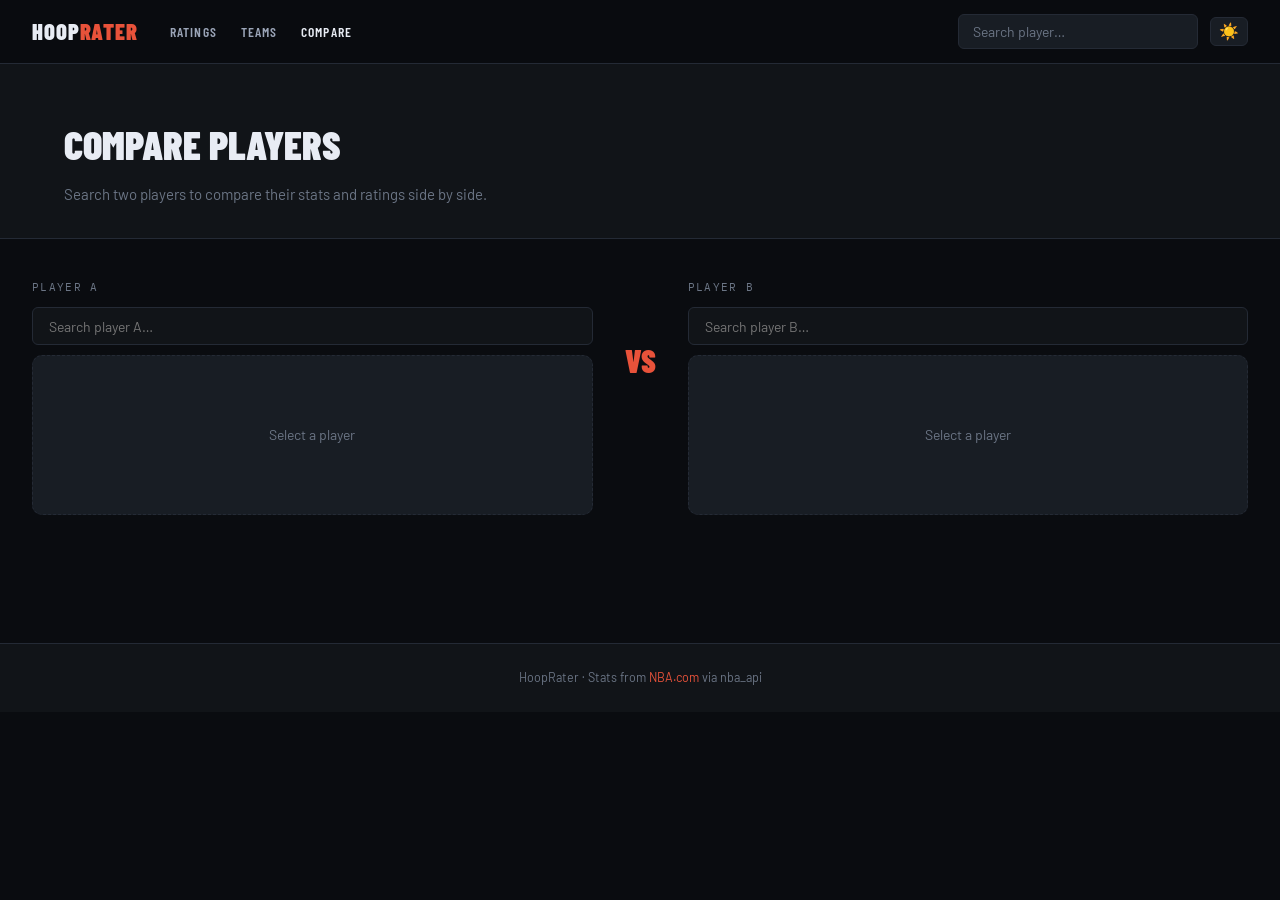
<file: templates/compare.html>
<!DOCTYPE html>
<html lang="en">
<head>
  <meta charset="UTF-8" />
  <meta name="viewport" content="width=device-width, initial-scale=1.0" />
  <title>Compare Players — HoopRater</title>
  <link rel="preconnect" href="https://fonts.googleapis.com" />
  <link href="https://fonts.googleapis.com/css2?family=Barlow+Condensed:ital,wght@0,400;0,600;0,700;0,900;1,700&family=IBM+Plex+Mono:wght@400;600&family=Barlow:wght@400;500;600&display=swap" rel="stylesheet" />
  <link rel="stylesheet" href="/static/css/main.css" />
</head>
<body>
  <nav class="nav">
    <a href="/" class="nav-logo">HOOP<span>RATER</span></a>
    <div class="nav-links">
      <a href="/">Ratings</a>
      <a href="/teams">Teams</a>
      <a href="/compare" class="active">Compare</a>
    </div>
    <div class="nav-right">
      <div class="search-wrap">
        <input id="search-input" type="text" placeholder="Search player…" autocomplete="off" />
        <div id="search-results" class="search-dropdown hidden"></div>
      </div>
      <button class="theme-toggle" id="theme-toggle" title="Toggle dark/light mode">☀️</button>
    </div>
  </nav>

  <div class="compare-hero">
    <div class="container">
      <h1>Compare Players</h1>
      <p>Search two players to compare their stats and ratings side by side.</p>
    </div>
  </div>

  <main class="container compare-main">
    <div class="compare-selectors">
      <div class="compare-picker" id="picker-a">
        <label>Player A</label>
        <input type="text" id="search-a" placeholder="Search player A…" autocomplete="off" />
        <div id="results-a" class="search-dropdown hidden"></div>
        <div id="card-a" class="compare-card-slot empty">Select a player</div>
      </div>

      <div class="vs-divider">VS</div>

      <div class="compare-picker" id="picker-b">
        <label>Player B</label>
        <input type="text" id="search-b" placeholder="Search player B…" autocomplete="off" />
        <div id="results-b" class="search-dropdown hidden"></div>
        <div id="card-b" class="compare-card-slot empty">Select a player</div>
      </div>
    </div>

    <!-- Populated by JS -->
    <div id="compare-table-wrap" class="hidden"></div>
  </main>

  <footer class="footer">
    <p>HoopRater · Stats from <a href="https://www.nba.com" target="_blank">NBA.com</a> via nba_api</p>
  </footer>

  <script src="/static/js/search.js"></script>
  <script src="/static/js/compare.js"></script>
  <script src="/static/js/home.js"></script>
</body>
</html>
</file>
<file: static/css/main.css>
/* ── HoopRater — main.css ───────────────────────────────────────────────── */

:root {
  --bg:        #0a0c10;
  --bg2:       #111418;
  --bg3:       #181d24;
  --border:    #242a35;
  --text:      #e8ecf4;
  --text-dim:  #6b7585;
  --text-mid:  #9ba5b8;
  --accent:    #e8523a;
  --accent2:   #f0a500;
  --green:     #36d68d;
  --red:       #e84040;

  /* Tier colors */
  --diamond:   #ffe066;
  --gold:      #d4af37;
  --silver:    #c0c0c0;
  --bronze:    #cd7f32;
  --tier-green:#4caf7d;
  --tier-grey: #7a8799;

  --radius:    6px;
  --font-head: 'Barlow Condensed', sans-serif;
  --font-body: 'Barlow', sans-serif;
  --font-mono: 'IBM Plex Mono', monospace;
}

*, *::before, *::after { box-sizing: border-box; margin: 0; padding: 0; }
html { scroll-behavior: smooth; }
body {
  background: var(--bg);
  color: var(--text);
  font-family: var(--font-body);
  font-size: 15px;
  line-height: 1.6;
  min-height: 100vh;
}

a { color: inherit; text-decoration: none; }
img { display: block; max-width: 100%; }

/* ── SCROLLBAR ── */
::-webkit-scrollbar { width: 6px; }
::-webkit-scrollbar-track { background: var(--bg2); }
::-webkit-scrollbar-thumb { background: var(--border); border-radius: 3px; }

/* ─────────────────────────────────────────────────────────────────────────── */
/* NAV                                                                         */
/* ─────────────────────────────────────────────────────────────────────────── */
.nav {
  position: sticky;
  top: 0;
  z-index: 100;
  display: flex;
  align-items: center;
  gap: 2rem;
  padding: .85rem 2rem;
  background: rgba(10,12,16,.92);
  backdrop-filter: blur(12px);
  border-bottom: 1px solid var(--border);
}

.nav-logo {
  font-family: var(--font-head);
  font-weight: 900;
  font-size: 1.4rem;
  letter-spacing: .04em;
  color: var(--text);
}
.nav-logo span { color: var(--accent); }

.nav-links { display: flex; gap: 1.5rem; }
.nav-links a {
  font-family: var(--font-head);
  font-weight: 600;
  font-size: .85rem;
  letter-spacing: .08em;
  text-transform: uppercase;
  color: var(--text-mid);
  transition: color .2s;
}
.nav-links a:hover, .nav-links a.active { color: var(--text); }

.search-wrap {
  margin-left: auto;
  position: relative;
  width: 240px;
}
.search-wrap input {
  width: 100%;
  background: var(--bg3);
  border: 1px solid var(--border);
  border-radius: var(--radius);
  color: var(--text);
  font-family: var(--font-body);
  font-size: .875rem;
  padding: .5rem .85rem;
  outline: none;
  transition: border-color .2s;
}
.search-wrap input:focus { border-color: var(--accent); }
.search-wrap input::placeholder { color: var(--text-dim); }

.search-dropdown {
  position: absolute;
  top: calc(100% + 6px);
  left: 0; right: 0;
  background: var(--bg2);
  border: 1px solid var(--border);
  border-radius: var(--radius);
  z-index: 200;
  overflow: hidden;
}
.search-dropdown.hidden { display: none; }
.search-dropdown a {
  display: block;
  padding: .6rem 1rem;
  font-size: .875rem;
  border-bottom: 1px solid var(--border);
  transition: background .15s;
}
.search-dropdown a:last-child { border-bottom: none; }
.search-dropdown a:hover { background: var(--bg3); }
.search-dropdown .sr-name { font-weight: 600; }
.search-dropdown .sr-team { color: var(--text-dim); font-size: .78rem; }

/* ─────────────────────────────────────────────────────────────────────────── */
/* HERO                                                                        */
/* ─────────────────────────────────────────────────────────────────────────── */
.hero {
  position: relative;
  overflow: hidden;
  padding: 5rem 2rem 4rem;
  background: linear-gradient(135deg, #0a0c10 0%, #131820 60%, #0d1520 100%);
  border-bottom: 1px solid var(--border);
}
.hero-inner { position: relative; z-index: 2; max-width: 700px; }
.hero-eyebrow {
  font-family: var(--font-mono);
  font-size: .75rem;
  letter-spacing: .2em;
  color: var(--accent);
  text-transform: uppercase;
  margin-bottom: 1rem;
}
.hero h1 {
  font-family: var(--font-head);
  font-size: clamp(2.8rem, 6vw, 5.5rem);
  font-weight: 900;
  line-height: 1;
  letter-spacing: -.01em;
  text-transform: uppercase;
}
.hero h1 em {
  font-style: italic;
  color: var(--accent);
}
.hero-sub {
  margin-top: 1.25rem;
  color: var(--text-mid);
  font-size: 1rem;
  max-width: 480px;
}

/* Decorative grid */
.hero-grid-deco {
  position: absolute;
  inset: 0;
  background-image:
    linear-gradient(var(--border) 1px, transparent 1px),
    linear-gradient(90deg, var(--border) 1px, transparent 1px);
  background-size: 60px 60px;
  opacity: .15;
  pointer-events: none;
}

/* ─────────────────────────────────────────────────────────────────────────── */
/* LEGEND BAR                                                                  */
/* ─────────────────────────────────────────────────────────────────────────── */
.legend-bar {
  display: flex;
  flex-wrap: wrap;
  gap: .5rem 1.5rem;
  padding: .75rem 2rem;
  background: var(--bg2);
  border-bottom: 1px solid var(--border);
  font-family: var(--font-mono);
  font-size: .7rem;
  letter-spacing: .05em;
}
.tier.diamond { color: var(--diamond); }
.tier.gold    { color: var(--gold); }
.tier.silver  { color: var(--silver); }
.tier.bronze  { color: var(--bronze); }
.tier.green   { color: var(--tier-green); }
.tier.grey    { color: var(--tier-grey); }

/* ─────────────────────────────────────────────────────────────────────────── */
/* CONTAINER                                                                   */
/* ─────────────────────────────────────────────────────────────────────────── */
.container {
  max-width: 1280px;
  margin: 0 auto;
  padding: 0 2rem;
}

/* ─────────────────────────────────────────────────────────────────────────── */
/* SECTION HEADER                                                              */
/* ─────────────────────────────────────────────────────────────────────────── */
.section-header { padding: 2.5rem 0 1.5rem; }
.section-header h2 {
  font-family: var(--font-head);
  font-weight: 700;
  font-size: 1.8rem;
  text-transform: uppercase;
  letter-spacing: .02em;
}
.section-sub { color: var(--text-dim); font-size: .875rem; margin-top: .25rem; }

/* ─────────────────────────────────────────────────────────────────────────── */
/* PLAYER GRID                                                                 */
/* ─────────────────────────────────────────────────────────────────────────── */
.player-grid {
  display: grid;
  grid-template-columns: repeat(auto-fill, minmax(280px, 1fr));
  gap: 1.25rem;
  padding-bottom: 4rem;
}

.player-card {
  position: relative;
  display: flex;
  flex-direction: column;
  background: var(--bg2);
  border: 1px solid var(--border);
  border-radius: 10px;
  overflow: hidden;
  transition: transform .2s, box-shadow .2s, border-color .2s;
  animation: fadeUp .4s ease both;
  animation-delay: calc(var(--rank) * 40ms);
  cursor: pointer;
}
.player-card:hover {
  transform: translateY(-4px);
  box-shadow: 0 16px 40px rgba(0,0,0,.5);
  border-color: rgba(232,82,58,.35);
}
.player-card.diamond { border-color: rgba(255,224,102,.2); }
.player-card.gold    { border-color: rgba(212,175,55,.2); }
.player-card.silver  { border-color: rgba(192,192,192,.15); }

@keyframes fadeUp {
  from { opacity: 0; transform: translateY(16px); }
  to   { opacity: 1; transform: translateY(0); }
}

/* Rank */
.card-rank {
  position: absolute;
  top: .75rem;
  left: .75rem;
  font-family: var(--font-mono);
  font-size: .65rem;
  color: var(--text-dim);
  letter-spacing: .1em;
}

/* OVR badge */
.card-ovr-badge {
  position: absolute;
  top: .6rem;
  right: .75rem;
  display: flex;
  flex-direction: column;
  align-items: center;
  line-height: 1;
  padding: .4rem .55rem;
  border-radius: var(--radius);
  background: var(--bg3);
}
.ovr-number {
  font-family: var(--font-head);
  font-weight: 900;
  font-size: 1.6rem;
}
.ovr-label {
  font-family: var(--font-mono);
  font-size: .55rem;
  letter-spacing: .1em;
  color: var(--text-dim);
}
.badge-diamond .ovr-number { color: var(--diamond); }
.badge-gold    .ovr-number { color: var(--gold); }
.badge-silver  .ovr-number { color: var(--silver); }
.badge-bronze  .ovr-number { color: var(--bronze); }
.badge-green   .ovr-number { color: var(--tier-green); }
.badge-grey    .ovr-number { color: var(--tier-grey); }

/* Headshot */
.card-headshot {
  height: 180px;
  background: linear-gradient(180deg, var(--bg3) 0%, var(--bg2) 100%);
  display: flex;
  align-items: flex-end;
  justify-content: center;
  overflow: hidden;
}
.card-headshot img {
  height: 100%;
  width: auto;
  object-fit: contain;
  object-position: top center;
  filter: drop-shadow(0 4px 12px rgba(0,0,0,.4));
}

/* Info */
.card-info {
  padding: 1rem 1rem .75rem;
  display: flex;
  flex-direction: column;
  gap: .25rem;
}
.card-name {
  font-family: var(--font-head);
  font-weight: 700;
  font-size: 1.1rem;
  text-transform: uppercase;
  letter-spacing: .02em;
}
.card-meta {
  font-size: .75rem;
  color: var(--text-dim);
  font-family: var(--font-mono);
  letter-spacing: .05em;
}
.card-stats-row {
  display: flex;
  gap: 1rem;
  margin-top: .35rem;
  font-size: .8rem;
  color: var(--text-mid);
}
.card-stats-row strong {
  color: var(--text);
  font-weight: 600;
  font-family: var(--font-mono);
}
.card-stats-row.small {
  font-size: .72rem;
  color: var(--text-dim);
  margin-top: .1rem;
}

.card-tier-label {
  padding: .45rem 1rem;
  font-family: var(--font-mono);
  font-size: .68rem;
  letter-spacing: .12em;
  text-transform: uppercase;
  border-top: 1px solid var(--border);
  background: rgba(255,255,255,.02);
}

/* ─────────────────────────────────────────────────────────────────────────── */
/* PLAYER DETAIL HERO                                                          */
/* ─────────────────────────────────────────────────────────────────────────── */
.player-hero {
  position: relative;
  background: linear-gradient(160deg, var(--bg) 0%, #0f1620 100%);
  border-bottom: 1px solid var(--border);
  overflow: hidden;
}
.player-hero-bg {
  position: absolute;
  inset: 0;
  background-image:
    linear-gradient(var(--border) 1px, transparent 1px),
    linear-gradient(90deg, var(--border) 1px, transparent 1px);
  background-size: 48px 48px;
  opacity: .08;
}
.player-hero-inner {
  position: relative;
  z-index: 2;
  display: flex;
  align-items: flex-end;
  gap: 2.5rem;
  padding-top: 3rem;
  padding-bottom: 0;
}

.player-photo-wrap {
  flex-shrink: 0;
  width: 220px;
  height: 220px;
  display: flex;
  align-items: flex-end;
  justify-content: center;
}
.player-photo {
  width: 100%;
  height: 100%;
  object-fit: contain;
  object-position: bottom center;
  filter: drop-shadow(0 8px 24px rgba(0,0,0,.6));
}

.player-hero-info { flex: 1; padding-bottom: 2rem; }
.player-pos-tag {
  font-family: var(--font-mono);
  font-size: .72rem;
  color: var(--accent);
  letter-spacing: .15em;
  text-transform: uppercase;
  margin-bottom: .5rem;
}
.player-name {
  font-family: var(--font-head);
  font-weight: 900;
  font-size: clamp(2.2rem, 5vw, 4rem);
  text-transform: uppercase;
  letter-spacing: -.01em;
  line-height: 1;
}
.player-season {
  color: var(--text-dim);
  font-size: .8rem;
  font-family: var(--font-mono);
  margin-top: .5rem;
  letter-spacing: .05em;
}

/* Big 5 */
.big5 {
  display: flex;
  gap: 2rem;
  margin-top: 1.5rem;
}
.big5-stat { display: flex; flex-direction: column; }
.big5-val {
  font-family: var(--font-head);
  font-weight: 700;
  font-size: 1.9rem;
  line-height: 1;
}
.big5-lbl {
  font-family: var(--font-mono);
  font-size: .62rem;
  letter-spacing: .12em;
  color: var(--text-dim);
  text-transform: uppercase;
}

/* OVR hero badge */
.ovr-hero-wrap {
  flex-shrink: 0;
  padding-bottom: 2rem;
}
.ovr-hero {
  display: flex;
  flex-direction: column;
  align-items: center;
  justify-content: center;
  width: 130px;
  height: 130px;
  border-radius: 12px;
  background: var(--bg3);
  border: 2px solid var(--border);
  line-height: 1;
  gap: .25rem;
}
.ovr-hero-num {
  font-family: var(--font-head);
  font-weight: 900;
  font-size: 3.5rem;
}
.ovr-hero-lbl {
  font-family: var(--font-mono);
  font-size: .6rem;
  letter-spacing: .15em;
  color: var(--text-dim);
}
.ovr-hero-tier {
  font-family: var(--font-mono);
  font-size: .6rem;
  letter-spacing: .08em;
  text-transform: uppercase;
}
.badge-diamond.ovr-hero { border-color: var(--diamond); box-shadow: 0 0 32px rgba(255,224,102,.15); }
.badge-gold.ovr-hero    { border-color: var(--gold);    box-shadow: 0 0 32px rgba(212,175,55,.15); }
.badge-silver.ovr-hero  { border-color: var(--silver);  box-shadow: 0 0 24px rgba(192,192,192,.1); }
.badge-bronze.ovr-hero  { border-color: var(--bronze); }

.badge-diamond .ovr-hero-num { color: var(--diamond); }
.badge-gold    .ovr-hero-num { color: var(--gold); }
.badge-silver  .ovr-hero-num { color: var(--silver); }
.badge-bronze  .ovr-hero-num { color: var(--bronze); }
.badge-green   .ovr-hero-num { color: var(--tier-green); }
.badge-grey    .ovr-hero-num { color: var(--tier-grey); }

/* ─────────────────────────────────────────────────────────────────────────── */
/* PLAYER MAIN CONTENT                                                         */
/* ─────────────────────────────────────────────────────────────────────────── */
.player-main { padding: 3rem 2rem 5rem; }
.player-cols {
  display: grid;
  grid-template-columns: 1fr 1fr;
  gap: 3rem;
}
@media (max-width: 800px) { .player-cols { grid-template-columns: 1fr; } }

.section-title {
  font-family: var(--font-head);
  font-weight: 700;
  font-size: 1.1rem;
  text-transform: uppercase;
  letter-spacing: .1em;
  color: var(--text-dim);
  margin-bottom: 1rem;
  padding-bottom: .5rem;
  border-bottom: 1px solid var(--border);
}

/* Stat table */
.stat-table {
  width: 100%;
  border-collapse: collapse;
  font-size: .875rem;
}
.stat-table th {
  font-family: var(--font-mono);
  font-size: .65rem;
  letter-spacing: .1em;
  text-transform: uppercase;
  color: var(--text-dim);
  text-align: left;
  padding: .5rem .75rem;
  border-bottom: 1px solid var(--border);
}
.stat-table td {
  padding: .6rem .75rem;
  border-bottom: 1px solid rgba(255,255,255,.04);
}
.stat-table tr:last-child td { border-bottom: none; }
.stat-table tr:hover td { background: rgba(255,255,255,.03); }
.mono { font-family: var(--font-mono); }
.ctx { font-size: .72rem; color: var(--text-dim); }
.pos { color: var(--green); }
.neg { color: var(--red); }

/* Attribute bars */
.attr-list { display: flex; flex-direction: column; gap: .85rem; }
.attr-row { display: flex; align-items: center; gap: .75rem; }
.attr-name {
  font-family: var(--font-mono);
  font-size: .72rem;
  color: var(--text-mid);
  width: 110px;
  flex-shrink: 0;
  letter-spacing: .04em;
}
.attr-bar-wrap {
  flex: 1;
  height: 8px;
  background: var(--bg3);
  border-radius: 4px;
  overflow: hidden;
}
.attr-bar {
  height: 100%;
  width: var(--pct);
  background: var(--clr);
  border-radius: 4px;
  transition: width .6s cubic-bezier(.22,1,.36,1);
}
.attr-val {
  font-size: .8rem;
  font-weight: 600;
  width: 30px;
  text-align: right;
}

.rating-explain {
  margin-top: 2.5rem;
  padding: 1.25rem;
  background: var(--bg3);
  border: 1px solid var(--border);
  border-radius: var(--radius);
}
.rating-explain h3 {
  font-family: var(--font-head);
  font-size: .95rem;
  text-transform: uppercase;
  letter-spacing: .06em;
  margin-bottom: .75rem;
}
.rating-explain p, .rating-explain li {
  font-size: .82rem;
  color: var(--text-mid);
  line-height: 1.7;
}
.rating-explain ul {
  margin: .5rem 0 .5rem 1.25rem;
}
.rating-explain strong { color: var(--text); }

/* ─────────────────────────────────────────────────────────────────────────── */
/* COMPARE PAGE                                                                */
/* ─────────────────────────────────────────────────────────────────────────── */
.compare-hero {
  padding: 3rem 2rem 2rem;
  border-bottom: 1px solid var(--border);
  background: var(--bg2);
}
.compare-hero h1 {
  font-family: var(--font-head);
  font-weight: 900;
  font-size: 2.5rem;
  text-transform: uppercase;
}
.compare-hero p { color: var(--text-dim); margin-top: .4rem; }

.compare-main { padding: 2.5rem 2rem 5rem; }
.compare-selectors {
  display: flex;
  align-items: flex-start;
  gap: 2rem;
  margin-bottom: 3rem;
}
.compare-picker {
  flex: 1;
  position: relative;
  display: flex;
  flex-direction: column;
  gap: .6rem;
}
.compare-picker label {
  font-family: var(--font-mono);
  font-size: .7rem;
  letter-spacing: .12em;
  text-transform: uppercase;
  color: var(--text-dim);
}
.compare-picker input {
  background: var(--bg2);
  border: 1px solid var(--border);
  border-radius: var(--radius);
  color: var(--text);
  font-family: var(--font-body);
  font-size: .875rem;
  padding: .6rem 1rem;
  outline: none;
  width: 100%;
}
.compare-picker input:focus { border-color: var(--accent); }

.compare-card-slot {
  background: var(--bg3);
  border: 1px dashed var(--border);
  border-radius: 10px;
  padding: 2rem 1rem;
  text-align: center;
  color: var(--text-dim);
  font-size: .875rem;
  min-height: 160px;
  display: flex;
  align-items: center;
  justify-content: center;
}

.vs-divider {
  font-family: var(--font-head);
  font-weight: 900;
  font-size: 2rem;
  color: var(--accent);
  padding-top: 3.5rem;
  flex-shrink: 0;
}

/* Compare table */
.compare-table-outer { overflow-x: auto; }
.compare-table {
  width: 100%;
  border-collapse: collapse;
  font-size: .875rem;
}
.compare-table th {
  font-family: var(--font-mono);
  font-size: .68rem;
  letter-spacing: .1em;
  text-transform: uppercase;
  color: var(--text-dim);
  padding: .6rem 1rem;
  border-bottom: 1px solid var(--border);
  text-align: center;
}
.compare-table th.cat-col { text-align: left; }
.compare-table td {
  padding: .65rem 1rem;
  text-align: center;
  border-bottom: 1px solid rgba(255,255,255,.04);
  font-family: var(--font-mono);
}
.compare-table .cat-col { text-align: left; color: var(--text-mid); font-family: var(--font-body); }
.compare-table tr:hover td { background: rgba(255,255,255,.03); }
.better { color: var(--green); font-weight: 600; }

/* ─────────────────────────────────────────────────────────────────────────── */
/* FOOTER                                                                      */
/* ─────────────────────────────────────────────────────────────────────────── */
.footer {
  padding: 1.5rem 2rem;
  border-top: 1px solid var(--border);
  background: var(--bg2);
  font-size: .78rem;
  color: var(--text-dim);
  text-align: center;
}
.footer a { color: var(--accent); }
.footer a:hover { text-decoration: underline; }

.hidden { display: none !important; }

/* ─────────────────────────────────────────────────────────────────────────── */
/* LIGHT MODE                                                                  */
/* ─────────────────────────────────────────────────────────────────────────── */
body.light {
  --bg:        #f4f5f8;
  --bg2:       #ffffff;
  --bg3:       #eaecf1;
  --border:    #d0d5e0;
  --text:      #111418;
  --text-dim:  #7a8090;
  --text-mid:  #444a58;
}
body.light .nav           { background: rgba(244,245,248,.95); }
body.light .player-hero   { background: linear-gradient(160deg,#eef0f5 0%,#dde0ea 100%); }
body.light .hero          { background: linear-gradient(135deg,#eef0f5 0%,#dce0ec 100%); }
body.light .stat-table td { border-bottom-color: rgba(0,0,0,.06); }
body.light .rating-explain{ background: #fff; }
body.light .shot-summary  { background: #fff; }

/* ─────────────────────────────────────────────────────────────────────────── */
/* NAV RIGHT GROUP                                                             */
/* ─────────────────────────────────────────────────────────────────────────── */
.nav-right {
  display: flex;
  align-items: center;
  gap: .75rem;
  margin-left: auto;
}
.theme-toggle {
  background: var(--bg3);
  border: 1px solid var(--border);
  border-radius: var(--radius);
  cursor: pointer;
  font-size: 1rem;
  padding: .35rem .5rem;
  line-height: 1;
  transition: background .2s;
}
.theme-toggle:hover { background: var(--border); }

/* ─────────────────────────────────────────────────────────────────────────── */
/* HERO STATS BAR                                                              */
/* ─────────────────────────────────────────────────────────────────────────── */
.hero-stats-bar {
  display: flex;
  gap: 2.5rem;
  margin-top: 2rem;
  padding-top: 1.5rem;
  border-top: 1px solid rgba(255,255,255,.1);
}
.hero-stat { display: flex; flex-direction: column; }
.hs-val {
  font-family: var(--font-head);
  font-weight: 900;
  font-size: 1.8rem;
  line-height: 1;
  color: var(--accent);
}
.hs-lbl {
  font-family: var(--font-mono);
  font-size: .6rem;
  letter-spacing: .12em;
  color: var(--text-dim);
  text-transform: uppercase;
  margin-top: .2rem;
}

/* ─────────────────────────────────────────────────────────────────────────── */
/* FILTER BAR                                                                  */
/* ─────────────────────────────────────────────────────────────────────────── */
.filter-bar {
  display: flex;
  align-items: center;
  gap: 1rem;
  padding: .75rem 2rem;
  background: var(--bg2);
  border-bottom: 1px solid var(--border);
  flex-wrap: wrap;
}
.filter-label {
  font-family: var(--font-mono);
  font-size: .65rem;
  letter-spacing: .15em;
  color: var(--text-dim);
  flex-shrink: 0;
}
.filter-tabs { display: flex; gap: .4rem; flex-wrap: wrap; }
.ftab {
  background: var(--bg3);
  border: 1px solid var(--border);
  border-radius: 20px;
  color: var(--text-mid);
  cursor: pointer;
  font-family: var(--font-mono);
  font-size: .68rem;
  letter-spacing: .06em;
  padding: .35rem .85rem;
  transition: all .2s;
}
.ftab:hover { border-color: var(--accent); color: var(--text); }
.ftab.active {
  background: var(--accent);
  border-color: var(--accent);
  color: #fff;
}
.sort-wrap {
  margin-left: auto;
  display: flex;
  align-items: center;
  gap: .5rem;
  font-family: var(--font-mono);
  font-size: .65rem;
  color: var(--text-dim);
  letter-spacing: .1em;
}
.sort-wrap select {
  background: var(--bg3);
  border: 1px solid var(--border);
  border-radius: var(--radius);
  color: var(--text);
  font-family: var(--font-mono);
  font-size: .72rem;
  padding: .3rem .6rem;
  outline: none;
  cursor: pointer;
}

/* ─────────────────────────────────────────────────────────────────────────── */
/* TEAM STRIPE ON CARDS                                                        */
/* ─────────────────────────────────────────────────────────────────────────── */
.card-team-stripe {
  height: 4px;
  width: 100%;
  opacity: .85;
  border-radius: 10px 10px 0 0;
}
.player-card:hover .card-team-stripe { opacity: 1; }

/* ─────────────────────────────────────────────────────────────────────────── */
/* PLAYER HERO TEAM ACCENT                                                     */
/* ─────────────────────────────────────────────────────────────────────────── */
.player-hero-accent {
  position: absolute;
  top: 0; left: 0; right: 0;
  height: 5px;
  background: var(--team-clr, var(--accent));
  z-index: 3;
}

/* ─────────────────────────────────────────────────────────────────────────── */
/* BREADCRUMB                                                                  */
/* ─────────────────────────────────────────────────────────────────────────── */
.breadcrumb {
  margin-bottom: .5rem;
}
.breadcrumb a {
  font-family: var(--font-mono);
  font-size: .72rem;
  color: var(--text-dim);
  letter-spacing: .05em;
  transition: color .2s;
}
.breadcrumb a:hover { color: var(--accent); }

/* ─────────────────────────────────────────────────────────────────────────── */
/* CALLOUT BADGES                                                              */
/* ─────────────────────────────────────────────────────────────────────────── */
.callout-badges {
  display: flex;
  flex-wrap: wrap;
  gap: .4rem;
  margin-top: 1rem;
}
.cbadge {
  background: rgba(255,255,255,.06);
  border: 1px solid var(--border);
  border-radius: 20px;
  font-family: var(--font-mono);
  font-size: .65rem;
  letter-spacing: .04em;
  padding: .3rem .7rem;
  color: var(--text-mid);
  white-space: nowrap;
}
.gold-badge {
  background: rgba(255,215,0,.12);
  border-color: rgba(255,215,0,.4);
  color: var(--diamond);
}

/* ─────────────────────────────────────────────────────────────────────────── */
/* OVR HERO GAME LABEL                                                         */
/* ─────────────────────────────────────────────────────────────────────────── */
.ovr-hero-game {
  font-family: var(--font-mono);
  font-size: .52rem;
  color: var(--text-dim);
  letter-spacing: .08em;
  margin-top: .15rem;
}

/* ─────────────────────────────────────────────────────────────────────────── */
/* SHOOTING ARC SUMMARY                                                        */
/* ─────────────────────────────────────────────────────────────────────────── */
.shot-summary {
  margin-top: 1.5rem;
  padding: 1.25rem;
  background: var(--bg3);
  border: 1px solid var(--border);
  border-radius: var(--radius);
}
.shot-grid {
  display: flex;
  gap: 1rem;
  justify-content: space-around;
  margin-top: .75rem;
}
.shot-cell { flex: 1; max-width: 90px; }
.shot-cell svg { width: 100%; height: auto; overflow: visible; }

/* ─────────────────────────────────────────────────────────────────────────── */
/* RATING EXPLAIN LINK                                                         */
/* ─────────────────────────────────────────────────────────────────────────── */
.rating-explain a { color: var(--accent); }
.rating-explain a:hover { text-decoration: underline; }

/* ─────────────────────────────────────────────────────────────────────────── */
/* TEAM GRID                                                                   */
/* ─────────────────────────────────────────────────────────────────────────── */
.team-grid {
  display: grid;
  grid-template-columns: repeat(auto-fill, minmax(300px, 1fr));
  gap: 1.25rem;
  padding-bottom: 4rem;
}

.team-card {
  background: var(--bg2);
  border: 1px solid var(--border);
  border-radius: 10px;
  overflow: hidden;
  transition: transform .2s, box-shadow .2s, border-color .2s;
  animation: fadeUp .4s ease both;
  animation-delay: calc(var(--rank) * 30ms);
}
.team-card:hover {
  transform: translateY(-3px);
  box-shadow: 0 12px 32px rgba(0,0,0,.45);
  border-color: rgba(255,255,255,.12);
}

.team-card-stripe {
  height: 5px;
  width: 100%;
  opacity: .9;
}

.team-card-header {
  display: flex;
  align-items: center;
  gap: .85rem;
  padding: .85rem 1rem .6rem;
}

.team-rank-badge {
  display: flex;
  flex-direction: column;
  align-items: center;
  line-height: 1;
  background: var(--bg3);
  border-radius: 6px;
  padding: .4rem .55rem;
  flex-shrink: 0;
}
.tr-num {
  font-family: var(--font-head);
  font-weight: 900;
  font-size: 1.5rem;
  color: var(--text);
}
.tr-lbl {
  font-family: var(--font-mono);
  font-size: .52rem;
  letter-spacing: .1em;
  color: var(--text-dim);
}

.team-name-block { flex: 1; min-width: 0; }
.team-name {
  font-family: var(--font-head);
  font-weight: 700;
  font-size: 1rem;
  text-transform: uppercase;
  letter-spacing: .02em;
  white-space: nowrap;
  overflow: hidden;
  text-overflow: ellipsis;
}
.team-tier-label {
  font-family: var(--font-mono);
  font-size: .62rem;
  letter-spacing: .1em;
  margin-top: .15rem;
}

.team-rank-num {
  font-family: var(--font-mono);
  font-size: .7rem;
  color: var(--text-dim);
  flex-shrink: 0;
}

.team-star-row {
  display: flex;
  align-items: center;
  gap: .75rem;
  padding: .5rem 1rem .75rem;
  border-bottom: 1px solid var(--border);
}
.team-star-headshot {
  width: 52px;
  height: 52px;
  object-fit: contain;
  object-position: top;
  border-radius: 50%;
  background: var(--bg3);
  border: 2px solid var(--border);
}
.team-star-info { flex: 1; }
.team-star-name {
  font-family: var(--font-head);
  font-weight: 700;
  font-size: .95rem;
  text-transform: uppercase;
  letter-spacing: .02em;
}
.team-star-ovr {
  font-family: var(--font-mono);
  font-size: .7rem;
  color: var(--text-dim);
  margin-top: .15rem;
}
.star-ovr-num {
  color: var(--accent2);
  font-weight: 600;
}

/* Roster preview */
.roster-preview, .full-roster {
  padding: .5rem 1rem;
}
.rp-row, .fr-row {
  display: flex;
  align-items: center;
  gap: .6rem;
  padding: .3rem 0;
  border-bottom: 1px solid rgba(255,255,255,.04);
  font-size: .8rem;
}
.rp-row:last-child, .fr-row:last-child { border-bottom: none; }
.rp-pos {
  font-family: var(--font-mono);
  font-size: .62rem;
  color: var(--text-dim);
  width: 22px;
  flex-shrink: 0;
}
.rp-name { flex: 1; color: var(--text-mid); }
.fr-name {
  flex: 1;
  color: var(--text-mid);
  transition: color .15s;
}
.fr-name:hover { color: var(--accent); }
.rp-ovr {
  font-family: var(--font-mono);
  font-size: .78rem;
  font-weight: 600;
  color: var(--text);
  width: 28px;
  text-align: right;
}
.rp-elite { color: var(--diamond); }
.rp-great { color: var(--gold); }

.full-roster-header {
  display: flex;
  gap: .6rem;
  padding: .3rem 0 .5rem;
  font-family: var(--font-mono);
  font-size: .6rem;
  color: var(--text-dim);
  letter-spacing: .1em;
  text-transform: uppercase;
  border-bottom: 1px solid var(--border);
  margin-bottom: .2rem;
}
.full-roster-header span:nth-child(1) { width: 22px; }
.full-roster-header span:nth-child(2) { flex: 1; }
.full-roster-header span:nth-child(3) { width: 28px; text-align: right; }

.see-roster-btn {
  width: 100%;
  background: var(--bg3);
  border: none;
  border-top: 1px solid var(--border);
  color: var(--text-mid);
  cursor: pointer;
  font-family: var(--font-mono);
  font-size: .68rem;
  letter-spacing: .08em;
  padding: .6rem 1rem;
  text-align: center;
  transition: background .2s, color .2s;
}
.see-roster-btn:hover { background: var(--border); color: var(--text); }
</file>
